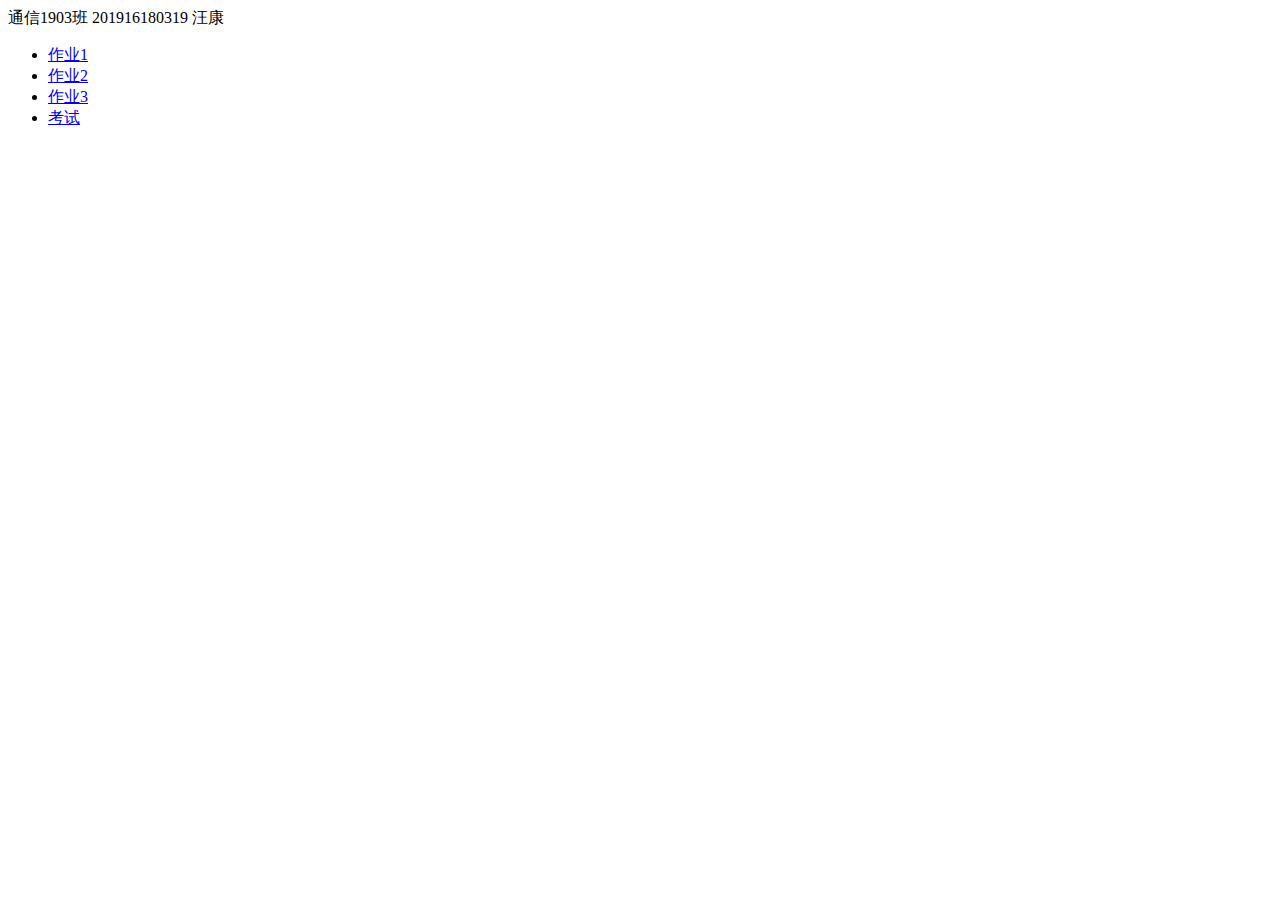
<file: index.html>
<!DOCTYPE html>
<html lang="en">
<head>
    <meta charset="UTF-8">
    <meta name="viewport" content="width=device-width, initial-scale=1.0">
    <title>Document</title>
</head>
<body>
    通信1903班  201916180319  汪康
    <ul>
        <li>
            <a href="WK的作业1.html">作业1</a>
            <undertable></undertable>
        </li>
        <li>
            <a href="WK的作业2.html">作业2</a>
            <undertable></undertable>
        </li>
        <li>
            <a href="WK的作业3.html">作业3</a>
            <undertable></undertable>
        </li>
        <li>
            <a href="考试.html">考试</a>
            <undertable></undertable>
        </li>
    </ul>
</body>
</html>
</file>
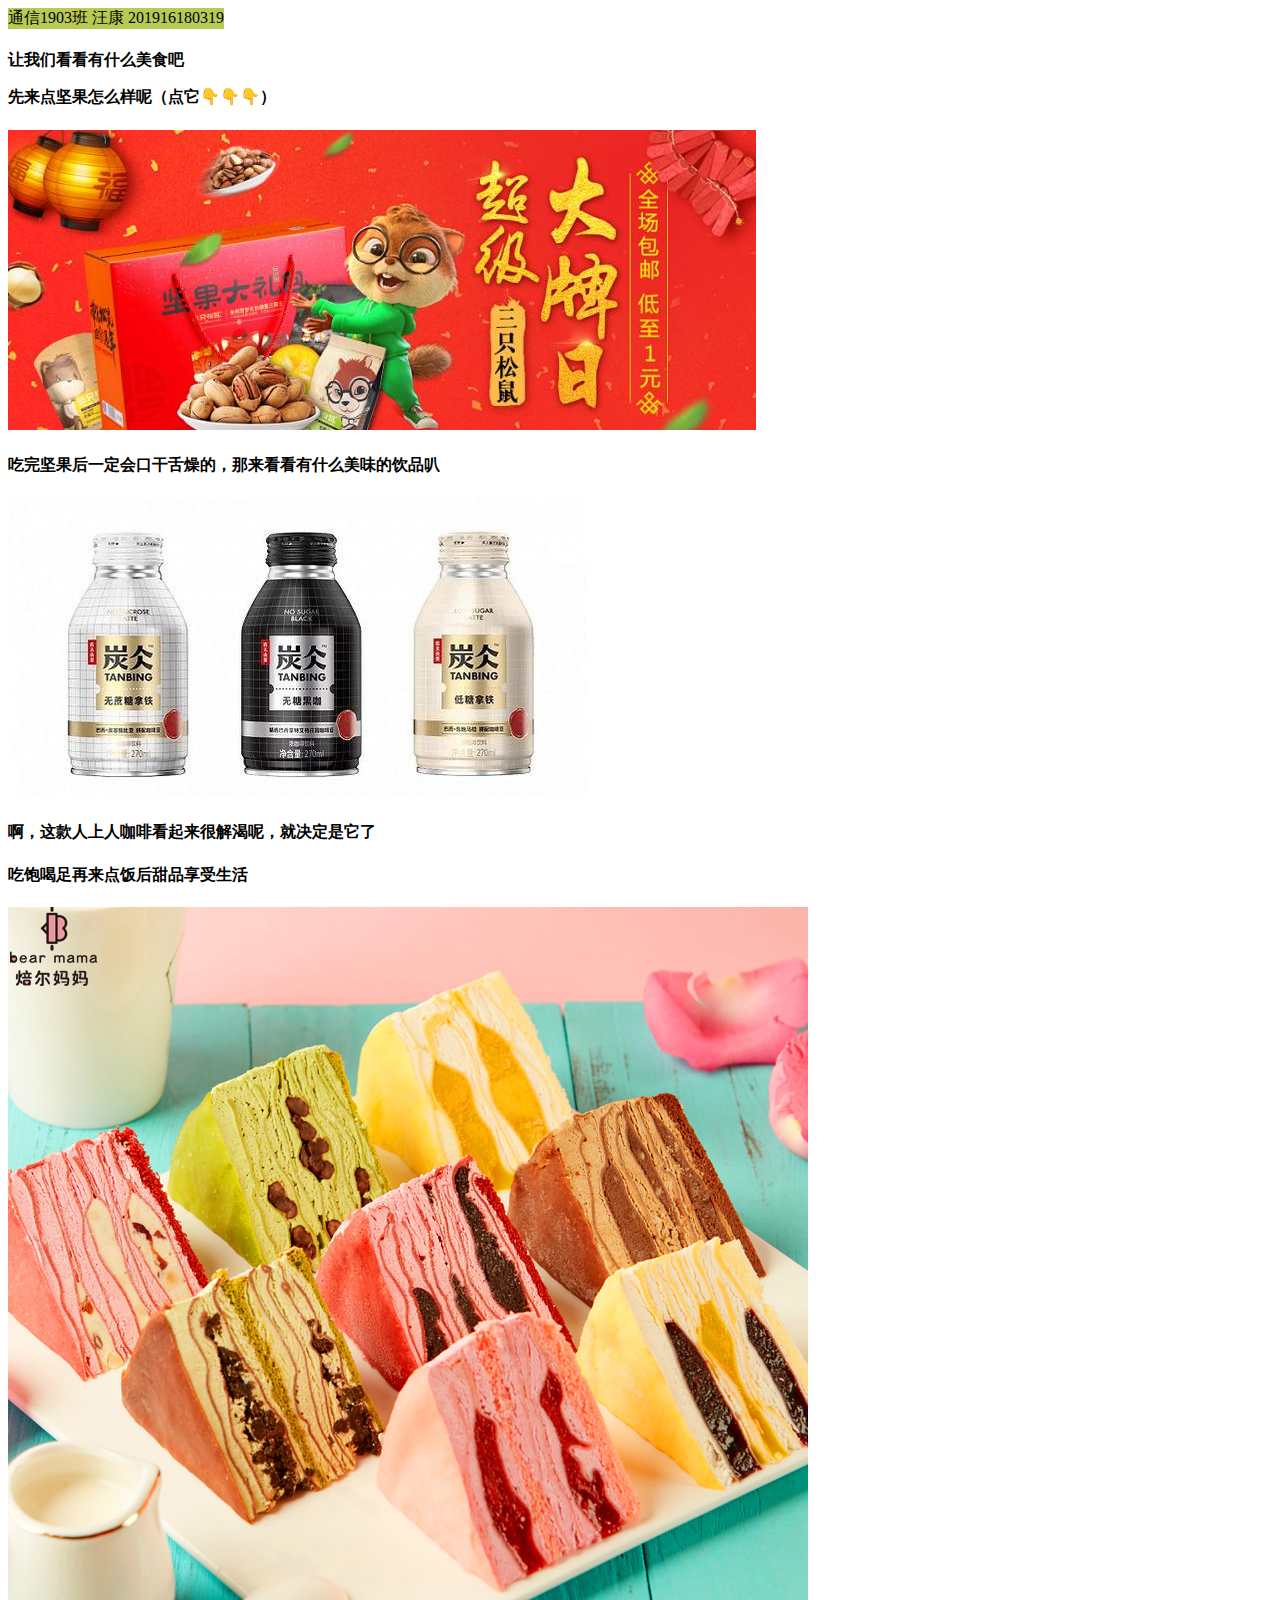
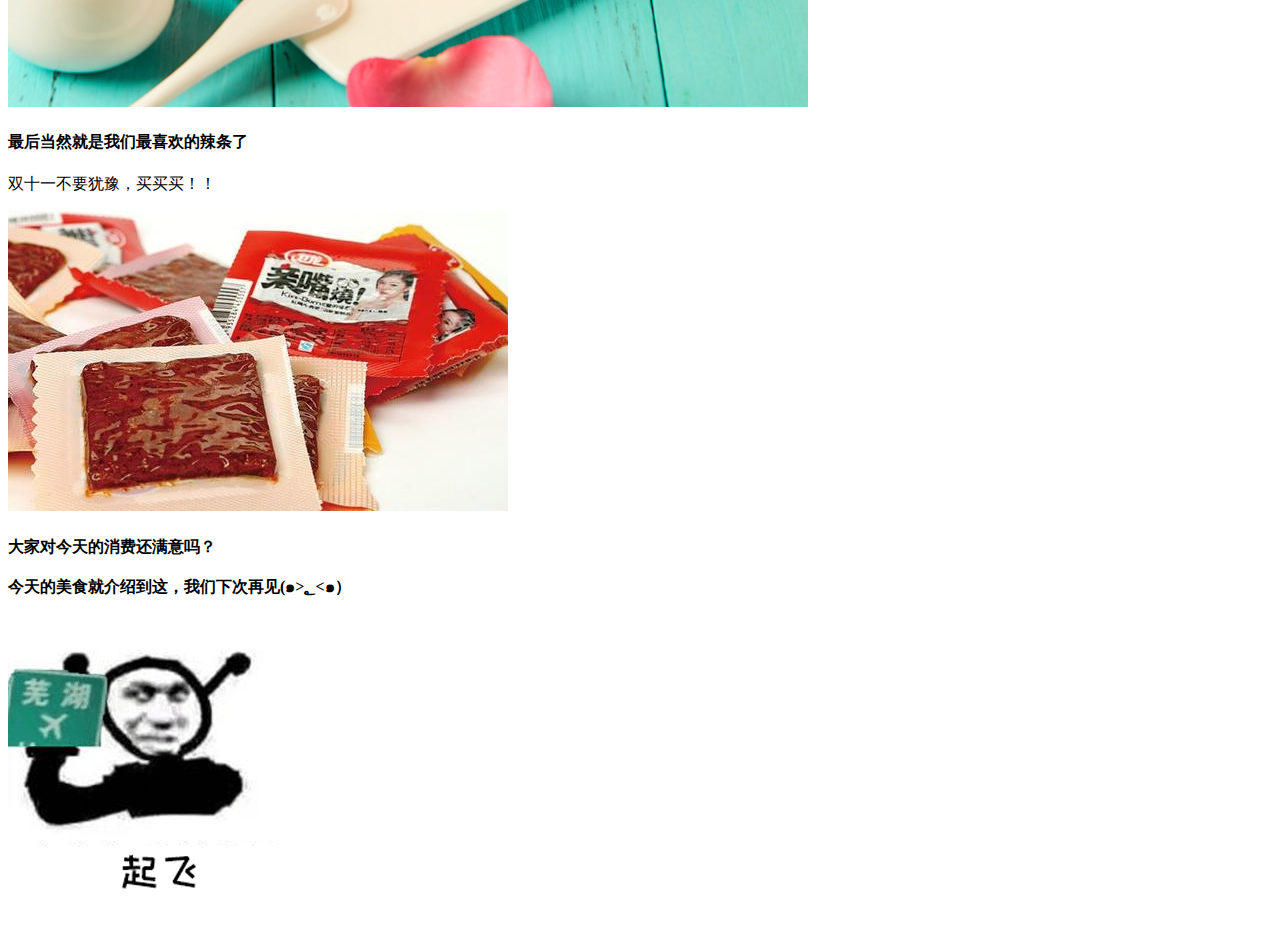
<file: WK的作业1.html>
<!DOCTYPE html>
<html lang="en">
<head>
    <meta charset="UTF-8">
    <meta name="viewport" content="width=device-width, initial-scale=1.0">
    <title>Document</title>
    <style>
        div{
            background-color: rgb(184, 202, 83);
            width: fit-content;
        }
    </style>
</head>
<body>
    <div>通信1903班  汪康  201916180319</div><p></p>
    <h4>让我们看看有什么美食吧<p></p>先来点坚果怎么样呢（点它👇👇👇）</h4>
    <a href="https://click.simba.taobao.com/cc_im?spm=a230r.1.14.3&p=%C8%FD%D6%BB%CB%C9%CA%F3&s=1336867285&k=633&e=HyAk0hi3Z6TG%2BCpa95iZwgAnVHnwtCYLgPelLzAoOVwS4CAR1IIyBugFn41BRk5pc3Y5vqT52KvnFKWaRpiS2peAeeFrUFwdWWLYrMZ1crgi3uvwcDTYl9bNnY042clNvBsugPOrmA85xfu8NGGxfQNb%2F%2FIJf6OTMtkPsl5QHdMRj6Ypn%2FP4WoaMK5kswmOnidkDFAIQH7HZ8eBqiXRiDtz4UPSvMKuUdjpCZxvhwgmlclR7sW%2B2ME54O2BpL%2Bdshf3n45e6EaU1kbVgo6X6xJItnKF5Vy9oe8noYzahxt60R8CI0KV7dyKuOGQdcW1UXaz%2FDDELxgRoIjEugaNGukgbhEhpVhNL5t3Ai8RDGKbTJSx9JNsPiJInomPkAVmOf%2B6dYoTYxSX%2FmNqupmMig%2FTiWKQoz%2FvMH53zmaF5w7JUEIiCNbUrmTGUD%2B5igRPloJuQCtgVOP62uEne3xadjhF9926duntatKlMp0HJLmRYeFKqy1xfQXeAMWc8OclPBE66WUuaBSZrBpIYinBYaFltseNTj%2BTvLCwQHaUGXY7oUnB%2BirZFmK6V3m7%2Bvwq0yBYFs9CLAN1CX9Ssi8PfJ8vsF9ey3VktTfMiN4hg75uj6cK2jG92uQ%3D%3D"target="-blank"><img src="三只松鼠.jpg" alt=""></a>
    <h4>吃完坚果后一定会口干舌燥的，那来看看有什么美味的饮品叭</h4>
    <a href="https://item.taobao.com/item.htm?spm=a230r.1.14.39.36e826d7k3b6WW&id=626842029687&ns=1&abbucket=6#detail"target="-blank"><img src="人上人.jpg" alt=""></a>
    <h4>啊，这款人上人咖啡看起来很解渴呢，就决定是它了</h4><p></p>
    <h4>吃饱喝足再来点饭后甜品享受生活</h4>
    <a href="https://item.taobao.com/item.htm?spm=a230r.1.14.47.5f673fe3g2H7EX&id=568171288568&ns=1&abbucket=6#detail"target="-blank"><img src="蛋糕.jpg" alt=""></a>
    <h4>最后当然就是我们最喜欢的辣条了</h4><p>双十一不要犹豫，买买买！！</p>
    <a href="https://detail.tmall.com/item.htm?spm=a230r.1.14.38.126a4593vrXyX5&id=545252874886&ns=1&abbucket=6"target="-blank"><img src="辣条.jpg" alt=""></a><p></p>
    <h4>大家对今天的消费还满意吗？<p></p>今天的美食就介绍到这，我们下次再见(๑>؂<๑）</h4>
    <img src="起飞.gif" alt="">
</body>
</html>
</file>
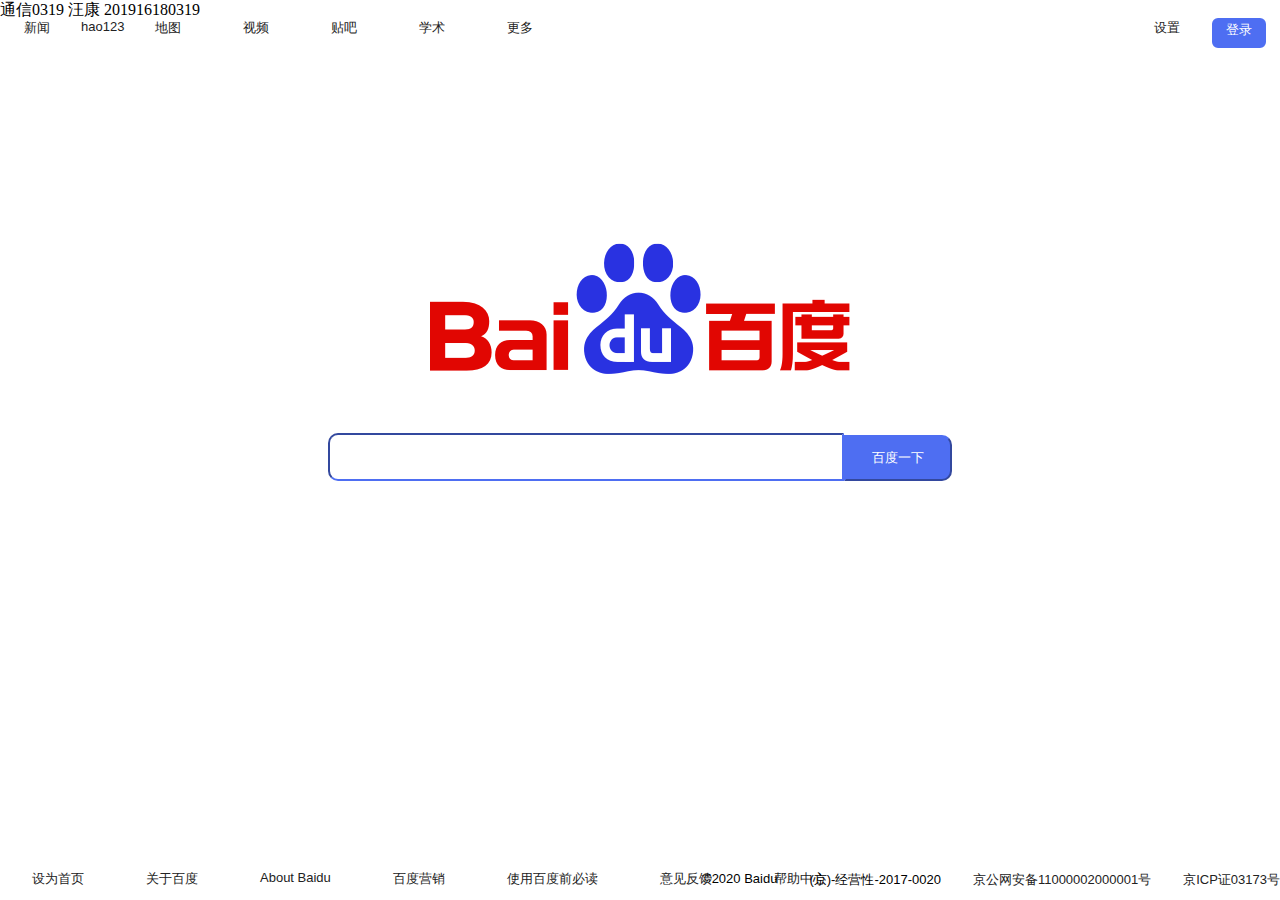
<file: WK的作业2.html>
<!DOCTYPE html>
<html lang="en">

<head>
    <meta charset="UTF-8">
    <meta name="viewport" content="width=device-width, initial-scale=1.0">
    <title>百度一下，你就知道</title>
    <style>
        * {
            margin: 0;
            padding: 0;
        }

        header {
            position: absolute;
            left: 0;
            top: 0;
            width: 97%;
            height: 60px;
            padding: 0 24px 0 24px;
            list-style-type: none;
        }

        main {
            text-align: center;
        }

        li {
            list-style: none;
            margin: 19px 31px 0 0;
            float: left;
            cursor: pointer;
            font-size: 13px;
            font-family: Arial, Helvetica, sans-serif;

        }

        a:hover {
            color: #4e6ef2;
        }

        li:hover {
            color: #4e6ef2;
        }

        a {
            text-decoration: none;
            color: #222222;
        }

        #sz {
            float: right;
            position: relative;
            margin: 19px 0 0 32px;
            cursor: pointer;
        }

        #dl {

            float: right;
            position: relative;
            cursor: pointer;
            margin: 18px 0 0 32px;
            background-color: #4e6ef2;
            height: 24px;
            width: 48px;
            border: solid #4e6ef2;
            border-radius: 6px 6px 6px 6px;
            text-decoration: none;
            text-align: center;
        }

        #dll {
            color: #fff;
        }

        img {
            text-align: center;
            margin-top: 120px;
            cursor: pointer;
        }

        input {
            height: 44px;
            width: 512px;
            border-radius: 10px 0 0 10px;
            border-color: #4e6ef2;

        }

        #zz {
            width: 108px;
            height: 46px;
            border-radius: 0 10px 10px 0;
            background-color: #4e6ef2;
            lighting-color: #fff;
            color: #fff;
            box-shadow: none;
            font-weight: 400;
            outline: 0;
            box-shadow: none;

        }

        .spacing {
            width: 100%;
            height: 30px;
            clear: both;
        }

        #aa {
            float: right;
            position: relative;
            margin: 390px 0 0 32px;
            cursor: pointer;
        }

        #qq {
            float: right;
            position: relative;
            cursor: pointer;
            margin: 390px 0 0 32px;
        }

        #cc {
            float: right;
            position: relative;
            margin: 390px 0 0 32px;
            cursor: pointer;
        }

        #ff {
            float: right;
            position: relative;
            margin: 390px 0 0 32px;
            cursor: pointer;
        }

        #uu {
            float: right;
            position: absolute;
            margin: 370px 0 0 32px;
            cursor: pointer;
        }
    </style>
</head>

通信0319 汪康 201916180319
<body>
    <header>
        <ul>
            <li><a href="http://news.baidu.com/">新闻</a></li>
            <li><a href="https://www.hao123.com/">hao123</a></li>
            <li><a href="https://map.baidu.com/">地图</a><li>
            <li><a href="https://haokan.baidu.com/?sfrom=baidu-top">视频</a><li>
            <li><a href="https://tieba.baidu.com/index.html">贴吧</a><li>
            <li><a href="https://xueshu.baidu.com/">学术</a><li>
            <li><a href="https://www.baidu.com/more/">更多</a><li>
            <li id=dl><a id=dll
                    href="https://passport.baidu.com/v2/?login&tpl=mn&u=http%3A%2F%2Fwww.baidu.com%2F&sms=5">登录</a><li>
            <li id=sz> <a href="">设置</a> <li>
        </ul>
    </header>
    <main>
        <img src="百度.png" alt="">
        <p></p>
        <div class="spacing"></div>
        <input type="text" name="" id="bb"><input type="button" name="" id="zz" value="百度一下">
    </main>
    <section><ction>
    <nav>
    </nav>
    <footer>
        <ul id=uu>
            <li><a href="https://www.baidu.com/cache/setindex/index.html">设为首页</a><li>
            <li><a href="https://home.baidu.com/">关于百度</a><li>
            <li><a href="ir.baidu.com">About Baidu</a><li>
            <li><a
                    href="https://isite.baidu.com/site/e.baidu.com/d38e8023-2131-4904-adf7-a8d1108f51ef?refer=888">百度营销</a>
            <li>
            <li><a href="https://www.baidu.com/duty/">使用百度前必读</a><li>
            <li><a
                    href="https://passport.baidu.com/v2/?login&tpl=service_feedback&u=http%3A%2F%2Fhelp.baidu.com%2Fnewadd%3Fprod_id%3D1%26category%3D4">意见反馈</a>
            <li>
            <li><a href="https://help.baidu.com/">帮助中心</a><li>
        </ul>
        <ul>
            <li id=ff><a href="">京ICP证03173号</a><li>
            <li id=cc><a
                    href="http://www.beian.gov.cn/portal/registerSystemInfo?recordcode=11000002000001">京公网安备11000002000001号</a>
            <li>
            <li id=qq>(京)-经营性-2017-0020<li>
            <li id=aa>&copy;2020 Baidu <li>


    </footer>
</body>

<ml>
</file>
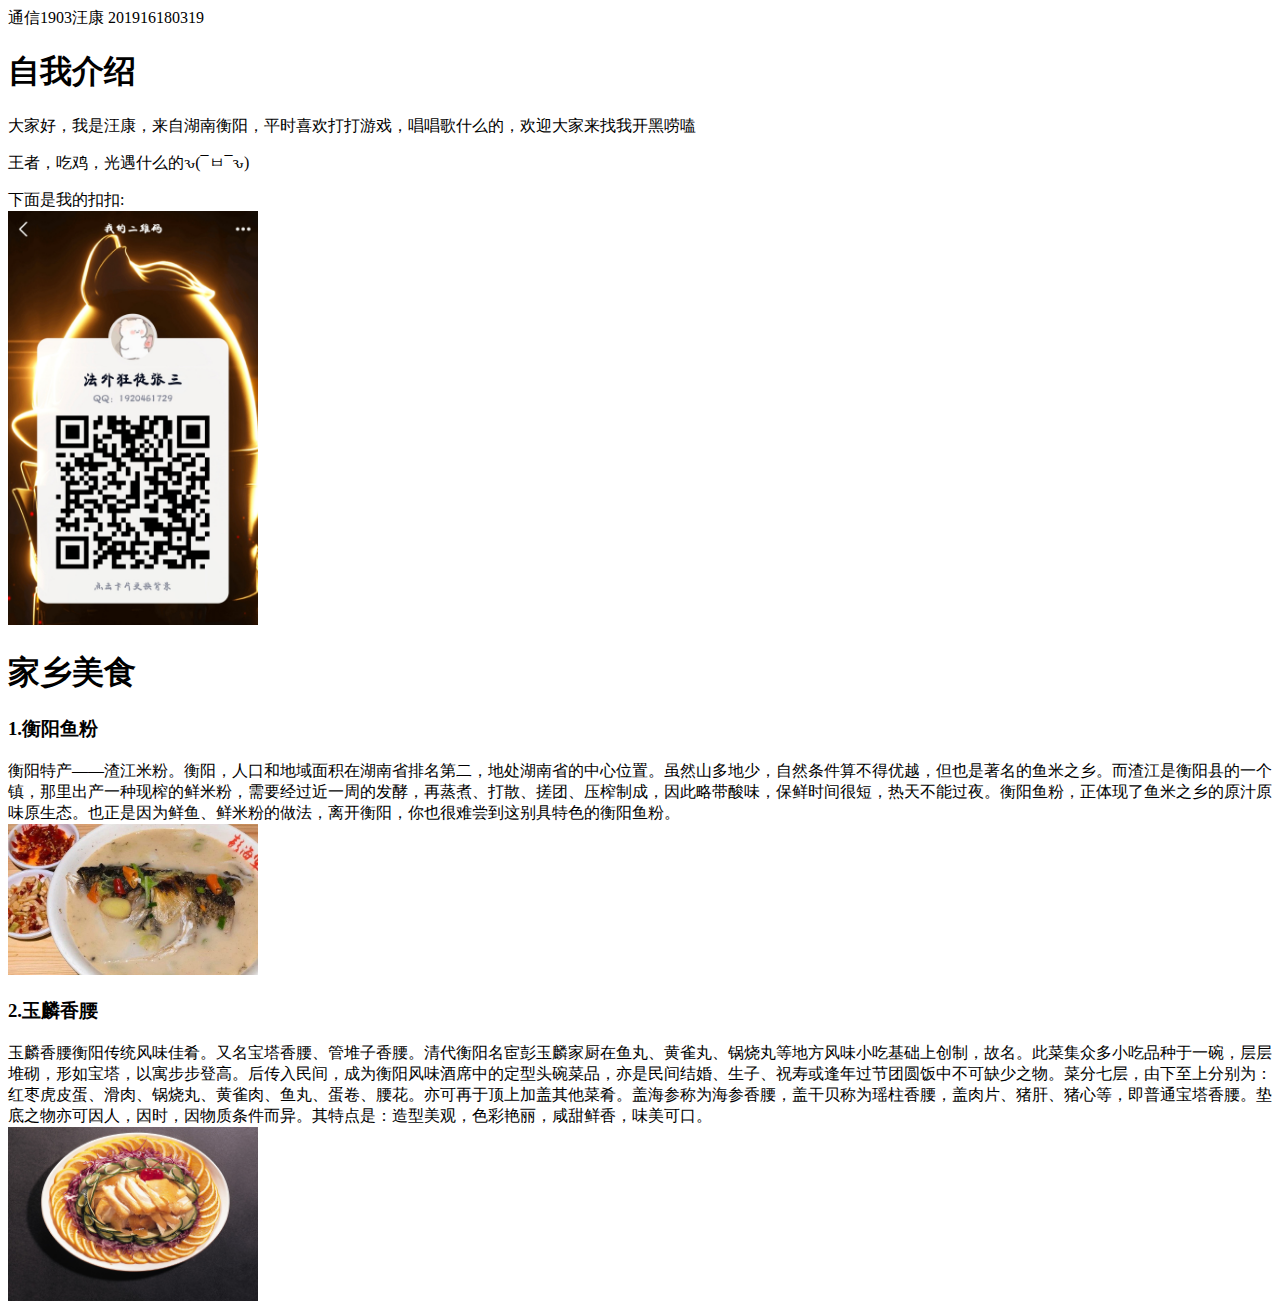
<file: zzzlllwww.html>
<!DOCTYPE html>
<html lang="en">
<head>
    <meta charset="UTF-8">
    <meta name="viewport" content="width=device-width, initial-scale=1.0">
    <title>WK的第一次作业</title>
</head>
<body>
    通信1903汪康 201916180319<p></p>
    <h1><li>自我介绍</li></h1>
    大家好，我是汪康，来自湖南衡阳，平时喜欢打打游戏，唱唱歌什么的，欢迎大家来找我开黑唠嗑<p></p>
    王者，吃鸡，光遇什么的ԅ(¯ㅂ¯ԅ)<p></p>
    下面是我的扣扣: <br>
    <img src="QQ二维码.jpg" alt="" width="250px">
    <h1><li>家乡美食</li></h1>
    <h3>1.衡阳鱼粉</h3>
    衡阳特产——渣江米粉。衡阳，人口和地域面积在湖南省排名第二，地处湖南省的中心位置。虽然山多地少，自然条件算不得优越，但也是著名的鱼米之乡。而渣江是衡阳县的一个镇，那里出产一种现榨的鲜米粉，需要经过近一周的发酵，再蒸煮、打散、搓团、压榨制成，因此略带酸味，保鲜时间很短，热天不能过夜。衡阳鱼粉，正体现了鱼米之乡的原汁原味原生态。也正是因为鲜鱼、鲜米粉的做法，离开衡阳，你也很难尝到这别具特色的衡阳鱼粉。<br>
    <img src="衡阳鱼粉.jpg" alt="" width="250">
    <h3>2.玉麟香腰</h3>
    玉麟香腰衡阳传统风味佳肴。又名宝塔香腰、管堆子香腰。清代衡阳名宦彭玉麟家厨在鱼丸、黄雀丸、锅烧丸等地方风味小吃基础上创制，故名。此菜集众多小吃品种于一碗，层层堆砌，形如宝塔，以寓步步登高。后传入民间，成为衡阳风味酒席中的定型头碗菜品，亦是民间结婚、生子、祝寿或逢年过节团圆饭中不可缺少之物。菜分七层，由下至上分别为：红枣虎皮蛋、滑肉、锅烧丸、黄雀肉、鱼丸、蛋卷、腰花。亦可再于顶上加盖其他菜肴。盖海参称为海参香腰，盖干贝称为瑶柱香腰，盖肉片、猪肝、猪心等，即普通宝塔香腰。垫底之物亦可因人，因时，因物质条件而异。其特点是：造型美观，色彩艳丽，咸甜鲜香，味美可口。<br>
    <img src="玉麟香腰.jpg" alt="" width="250">
</body>
</html>
</file>
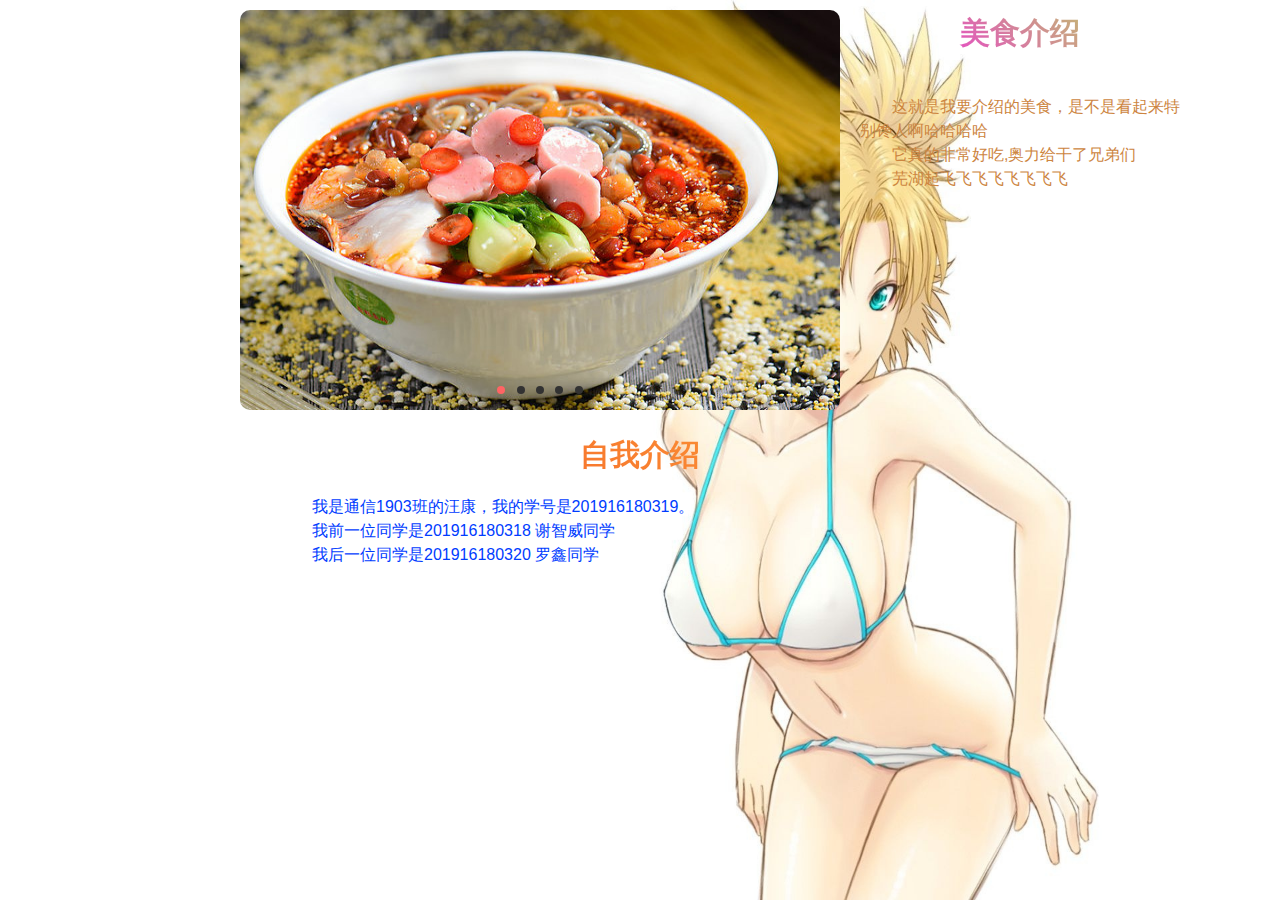
<file: 考试.html>
<!DOCTYPE html>
<html lang="en">
<head>
	<meta charset="UTF-8">
	<title>渔粉</title>
	<link rel="stylesheet" type="text/css" href="wk.css">
	<script type="text/javascript" src="jquery.js"></script>
	<script type="text/javascript" src="index.js"></script>
</head>
<body>
	<div class="box">
		

		<div class="container">

			<div class="line0">
				<div class="imgs">
				<div class="list">
					<img src="./渔粉1.jpg" alt="1">
					<img src="./渔粉1.jpg" alt="1">
					<img src="./渔粉2.jpg" alt="2">
					<img src="./渔粉4.jpg" alt="3">
					<img src="./渔粉6.jpg" alt="4">
					<img src="./渔粉8.jpg" alt="5">
					<img src="./渔粉8.jpg" alt="5">
				
				</div>

				<a class="btn1 btn">&lt;</a>
				<a class="btn2 btn">&gt;</a>
				
				<div class="button">
					<button class="btn-check"></button>
					<button></button>
					<button></button>
					<button></button>
					<button></button>
				</div>

				</div>

				<div class="text">
					<div class="title">美食介绍</div>
					<div class="value">
						<div>这就是我要介绍的美食，是不是看起来特别馋人啊哈哈哈哈</div>
						<div>它真的非常好吃,奥力给干了兄弟们</div>
						<div>芜湖起飞飞飞飞飞飞飞飞</div>
					</div>
				</div>
			</div>

			<div class="line1">
				<div class="showSelf">
					<div class="title">自我介绍</div>
					<div class="value">
						<div>
							我是通信1903班的汪康，我的学号是201916180319。
						</div>
						<div>我前一位同学是201916180318 谢智威同学		
						</div>
						<div>
							我后一位同学是201916180320 罗鑫同学
						</div>

					</div>
				</div>
			</div>
		</div>
	</div>
</body>
</html>
</file>
<file: wk.css>
@import "reset.css";

/*头部*/
.box{
	display: flex;
	flex-direction: column;
	position: absolute;
	top: 0px;
	bottom: 0px;
	left: 0px;
	right: 0px;
	background-image: url(背景.jpg);
	background-size: 100% 100%;
}
.box .header{
	position: relative;
	z-index: 10;
	height: 80px;
	width: 100%;
	background-image: linear-gradient(to right,#0921fa,#f508f5);
	filter: progid:DXImageTransform.Microsoft.gradient(startColorstr='#ffff5000', endColorstr='#ffff9000', GradientType=1);
}

.box .header>ul{
	display: flex;
	align-items: center;
	height: 100%;
	width: 100%;
}

.box .header>ul>li{
	line-height: 80px;
	position: relative;
	z-index: 10;
	text-align: center;
	width: 100%;
	font-size: 25px;
	font-weight: bold;
	color: rgb(8, 245, 59);
}

.box .header>ul>li .node{
	position: absolute;
	box-sizing: border-box;
	display: none;
	width: 100%;
	height: auto;
	flex-direction: column;
}

.box .header>ul>li .node ul{
	display: flex;
	flex-direction: column;
	box-sizing: border-box;
	border: 1px solid black;
	width: 100%;
	border-radius: 0 0 10px 10px;
	overflow: hidden;
}

.box .header>ul>li .node ul li{
	line-height: 40px;
	font-size: 16px;
	border-bottom: 1px solid #aaa;
	background-color: rgb(241, 238, 20);
	color: black;
	width: 100%;
	height: 40px;
}

/*内容*/
.box .container{
	width: 62.5%;
	height: 80%;
	margin: 0 auto; 
	display: flex;
	flex-direction: column;
}

.box .container .line1{
	display: flex;
	flex-direction: row;
	align-items: center;
	width: 100%;
	height: 250px;
	box-sizing: border-box;
}

.box .container .line1 .showSelf{
	width: 100%;
	height: 80%;
	margin:0 20px;
	display: flex;
	flex-direction: column;
	box-sizing: border-box;
	overflow: hidden;
	overflow: hidden;
}

.box .container .line1 .showSelf .title{
	text-align: center;
	width: 100%;
	height: 40px;
	line-height: 40px;
	font-size: 30px;
	font-weight: bolder;
	background-image: -webkit-linear-gradient(45deg,#f35626,#feab3a);
    -webkit-background-clip: text;
    -webkit-text-fill-color: transparent;
    -webkit-animation: xzm 6s infinite linear;
}


.box .container .line1 .showSelf .value{
	box-sizing: border-box;
	padding: 20px;
	width: 100%;
	height: 100%;
	color: rgb(0, 60, 255);
}

.box .container .line1 .showSelf .value div{
	font-size: 16px;
	text-indent: 2em;
	word-break:break-all;
	word-wrap:break-word;
}


/*平滑翻页*/

.line0{
	margin: 10px 0 0 0;
	height: 400px;
	width: 960px;
	display: flex;
	flex-direction: row;
}

.imgs{
	border-radius: 10px;
	width: 600px;
	height: 400px;
	overflow: hidden;
	text-align: center;
	position: relative;
}

.list{
	font-size: 0;
	width: 4200px;
	height: 400px;
	position: absolute;
	left: -600px;/*翻页原理，调整left实现*/
}

.list img{
	width: 600px;
	height: 400px;
}

.btn{
	display: none;
	color: pink;
	font-size: 30px;
	font-weight: bold;
	width: 30px;
	background-color: rgba(0,0,0,0.2);
	height: 30px;
	position: absolute;
	top: 50%;
	margin-top: -15px;
	text-indent: center;
	line-height: 30px;
	cursor: pointer;
}

.btn1{
	position: absolute;
	left: 20px;
	border-radius: 5px;
}

.btn2{
	position: absolute;
	right: 20px;
	border-radius: 5px;
}

.button{
	width: 100px;
	height: 20px;
	line-height: 20px;
	position: absolute;
	left: 50%;
	margin-left: -50px;
	bottom: 10px;
	border-radius: 20px;
}

.button button{
	cursor: pointer;
	background-color: rgb(50,50,50);
	width: 8px;
	height: 8px;
	margin: 4px 4px;
	border: 0;
	border-radius: 50%;
	outline: none;
}

.button .btn-check{
	background-color: rgb(255,100,100);
}

.line0 .text{
	display: flex;
	flex-direction: column;
	width: 360px;
	height: 400px;
}


.line0 .text .title{
	width: 100%;
	height: 20%;
	text-align: center;
	font-size: 30px;
	font-weight: bold;
	background-image: -webkit-linear-gradient(45deg,#ff00ff,#adfb3f);
    -webkit-background-clip: text;
    -webkit-text-fill-color: transparent;
    -webkit-animation: xzm 6s infinite linear;
}

.line0 .text .value{
	box-sizing: border-box;
	padding: 20px;
	width: 100%;
	height: 100%;
	color: peru;
}

.line0 .text .value div{
	word-break:break-all;
	word-wrap:break-word;
	font-size: 16px;
	text-indent: 2em;
}

@-webkit-keyframes xzm {
    from {
        -webkit-filter: hue-rotate(0deg);
    }

    to {
        -webkit-filter: hue-rotate(-360deg);
    }
}
</file>
